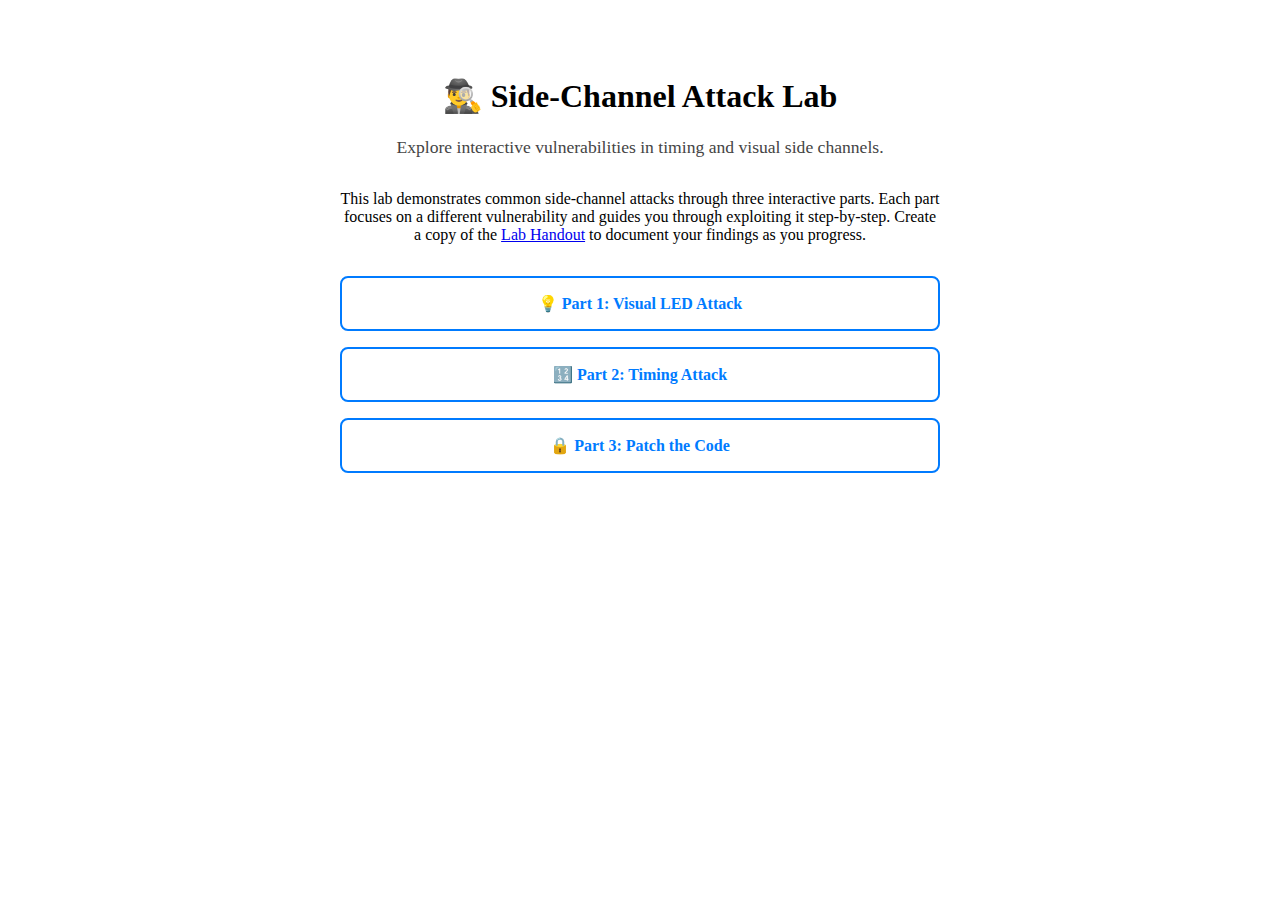
<file: index.html>
<!-- *************************** -->
<!-- *      Starter code       * -->
<!-- * Do not remove or modify * -->
<!-- *************************** -->

<!DOCTYPE html>
<html lang="en">
  <head>
    <meta charset="UTF-8" />
    <meta name="viewport" content="width=device-width, initial-scale=1.0" />
    <title>Side-Channel Lab</title>
    <link rel="stylesheet" href="style.css" />
  </head>
  <body>
    <noscript>
      <div class="no-js-banner">
        ⚠️ JavaScript is disabled. This lab requires JavaScript to function
        properly.
      </div>
    </noscript>
    <main class="home">
      <h1>🕵️‍♂️ Side-Channel Attack Lab</h1>
      <p class="subtitle">
        Explore interactive vulnerabilities in timing and visual side channels.
      </p>

      <p>
        This lab demonstrates common side-channel attacks through three
        interactive parts. Each part focuses on a different vulnerability and
        guides you through exploiting it step-by-step. Create a copy of the
        <a
          href="https://docs.google.com/document/d/1Lyld7En1mF7QBLs-xg-hmkW5Lb0zwCtMTAoXndvmdUA/edit?tab=t.bq0cmfdsljed"
          target="_blank"
          >Lab Handout</a
        >
        to document your findings as you progress.
      </p>

      <nav class="nav-links">
        <a href="part-1/index.html">💡 Part 1: Visual LED Attack</a>
        <a href="part-2/index.html">🔢 Part 2: Timing Attack</a>
        <a href="part-3/index.html">🔒 Part 3: Patch the Code</a>
      </nav>
    </main>
  </body>
</html>
</file>
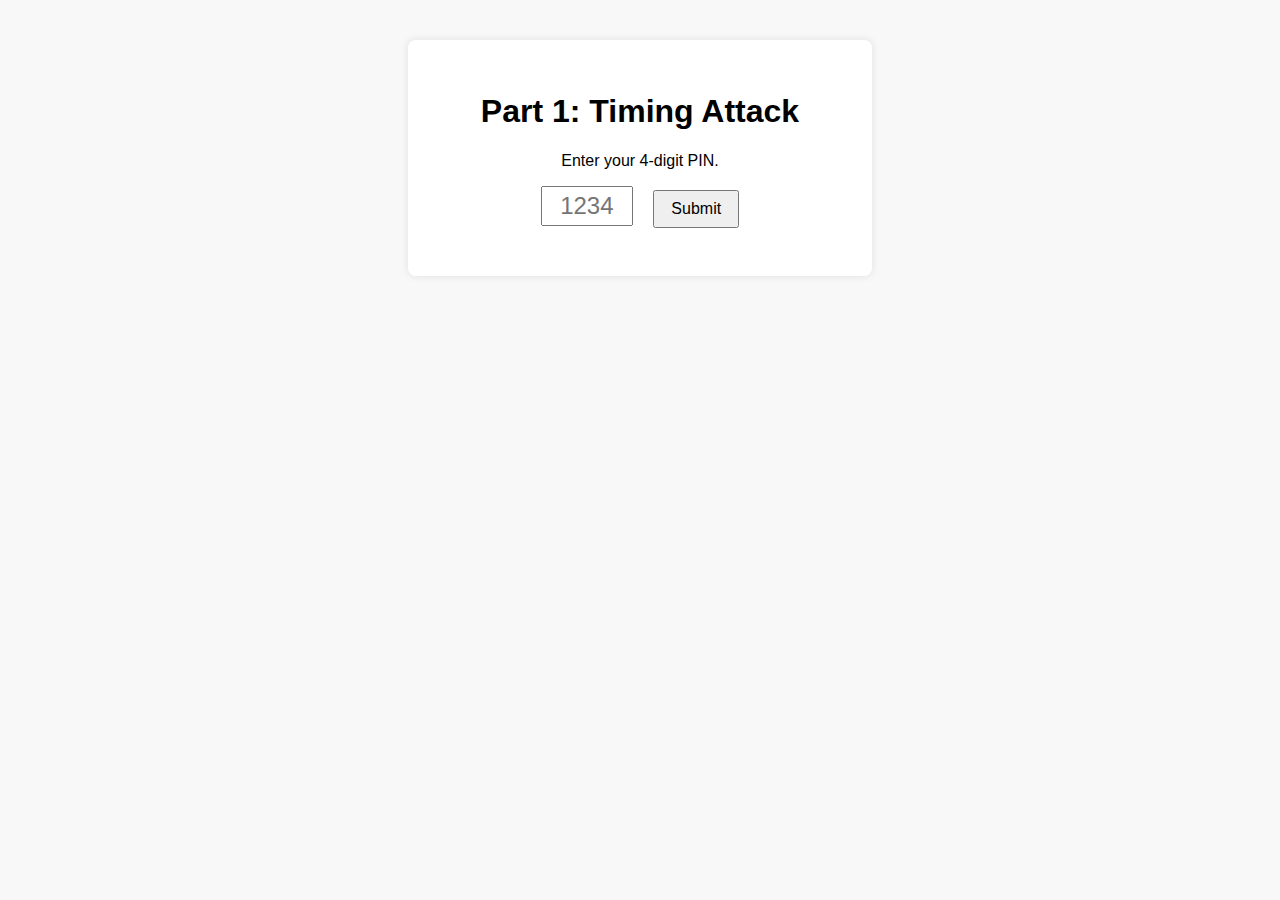
<file: part-1/index.html>
<!-- *************************** -->
<!-- *      Starter code       * -->
<!-- * Do not remove or modify * -->
<!-- *************************** -->

<!DOCTYPE html>
<html lang="en">
  <head>
    <meta charset="UTF-8" />
    <meta name="viewport" content="width=device-width, initial-scale=1.0" />
    <title>Part 1 - Timing Attack</title>
    <link rel="stylesheet" href="style.css" />
  </head>
  <body>
    <noscript>
      <div class="no-js-banner">
        ⚠️ JavaScript is disabled. This lab requires JavaScript to function
        properly.
      </div>
    </noscript>
    <main>
      <h1>Part 1: Timing Attack</h1>
      <p>Enter your 4-digit PIN.</p>

      <input
        type="text"
        id="pin-input"
        maxlength="4"
        placeholder="1234"
        autocomplete="off"
      />
      <button id="submit-btn">Submit</button>

      <div id="spinner" class="spinner hidden"></div>

      <p id="result"></p>
      <p id="time"></p>
    </main>

    <script type="module" src="./index.js"></script>
  </body>
</html>
</file>
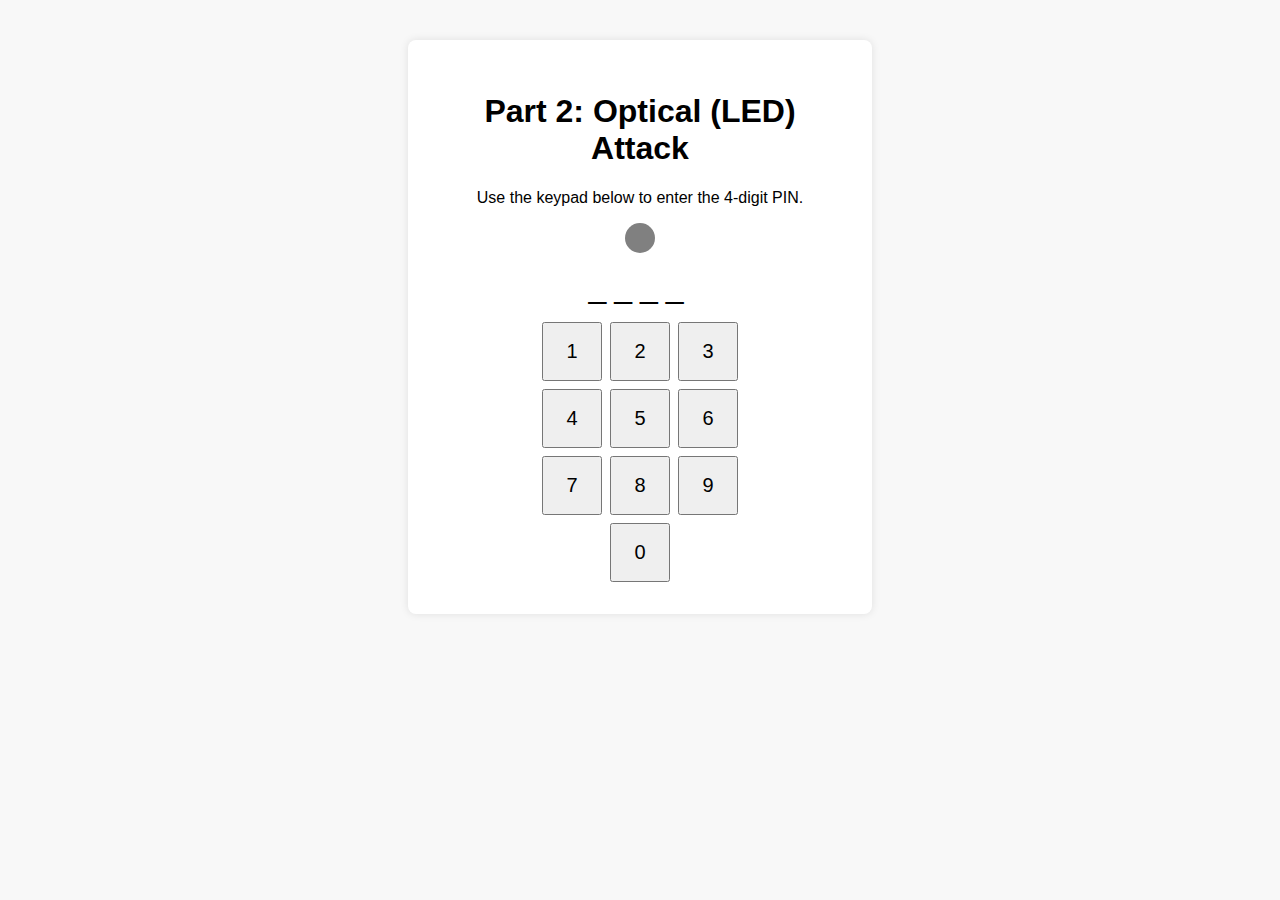
<file: part-2/index.html>
<!-- *************************** -->
<!-- *      Starter code       * -->
<!-- * Do not remove or modify * -->
<!-- *************************** -->

<!DOCTYPE html>
<html lang="en">
  <head>
    <meta charset="UTF-8" />
    <meta name="viewport" content="width=device-width, initial-scale=1.0" />
    <title>Part 2 - Visual LED Attack</title>
    <link rel="stylesheet" href="style.css" />
  </head>
  <body>
    <main>
      <h1>Part 2: Optical (LED) Attack</h1>
      <p>Use the keypad below to enter the 4-digit PIN.</p>

      <div class="led-container">
        <div id="led" class="led"></div>
      </div>

      <div id="display" class="pin-display">____</div>

      <div class="keypad">
        <div class="row">
          <button class="key">1</button>
          <button class="key">2</button>
          <button class="key">3</button>
        </div>
        <div class="row">
          <button class="key">4</button>
          <button class="key">5</button>
          <button class="key">6</button>
        </div>
        <div class="row">
          <button class="key">7</button>
          <button class="key">8</button>
          <button class="key">9</button>
        </div>
        <div class="row">
          <button class="key">0</button>
        </div>
      </div>
    </main>

    <script type="module" src="./index.js"></script>
  </body>
</html>
</file>
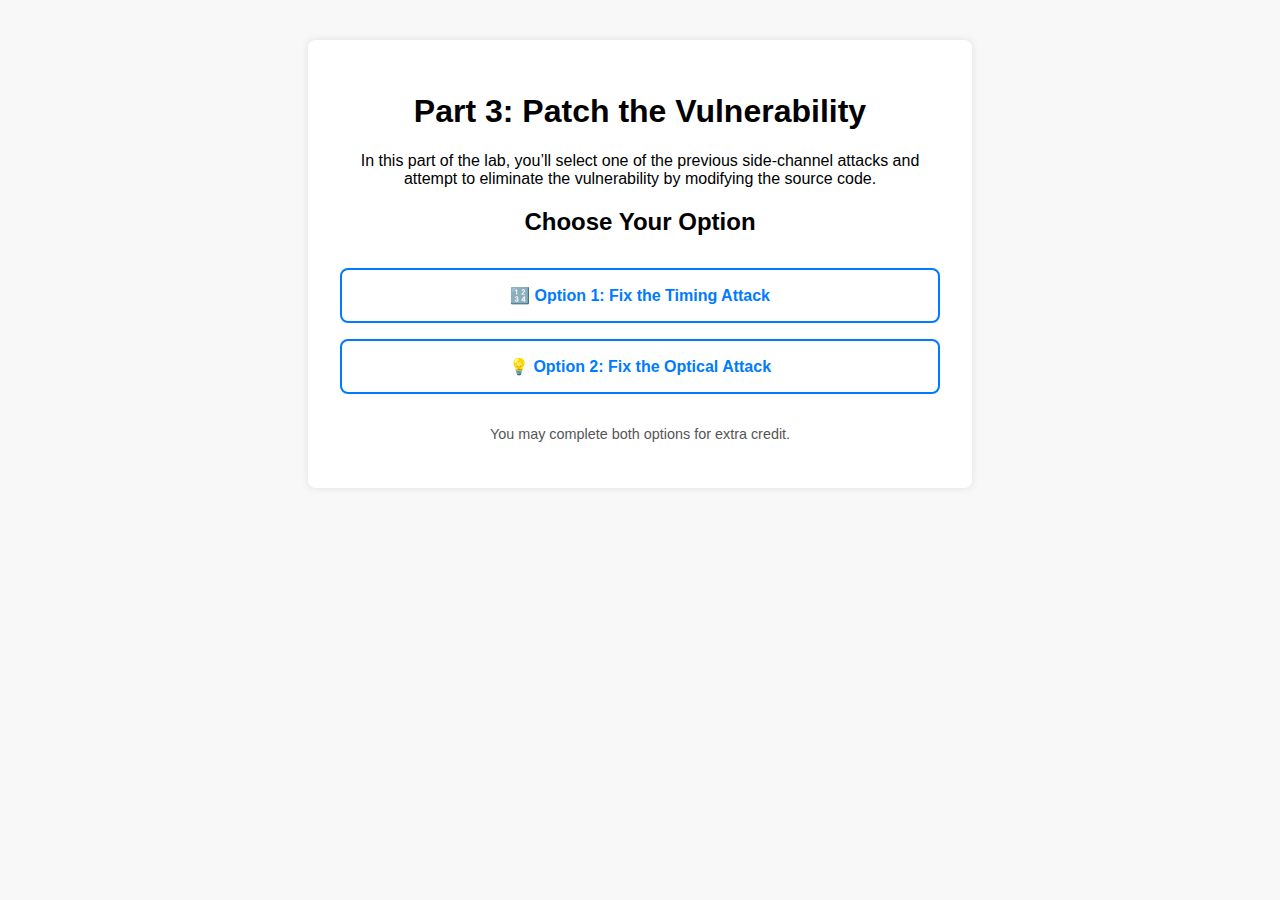
<file: part-3/index.html>
<!-- *************************** -->
<!-- *      Starter code       * -->
<!-- * Do not remove or modify * -->
<!-- *************************** -->

<!DOCTYPE html>
<html lang="en">
  <head>
    <meta charset="UTF-8" />
    <meta name="viewport" content="width=device-width, initial-scale=1.0" />
    <title>Part 3 - Patch the Vulnerability</title>
    <link rel="stylesheet" href="style.css" />
  </head>
  <body>
    <main>
      <h1>Part 3: Patch the Vulnerability</h1>
      <p>
        In this part of the lab, you’ll select one of the previous side-channel
        attacks and attempt to eliminate the vulnerability by modifying the
        source code.
      </p>

      <h2>Choose Your Option</h2>
      <nav class="nav-links">
        <a href="option-1/index.html">🔢 Option 1: Fix the Timing Attack</a>
        <a href="option-2/index.html">💡 Option 2: Fix the Optical Attack</a>
      </nav>

      <p class="note">You may complete both options for extra credit.</p>
    </main>
  </body>
</html>
</file>
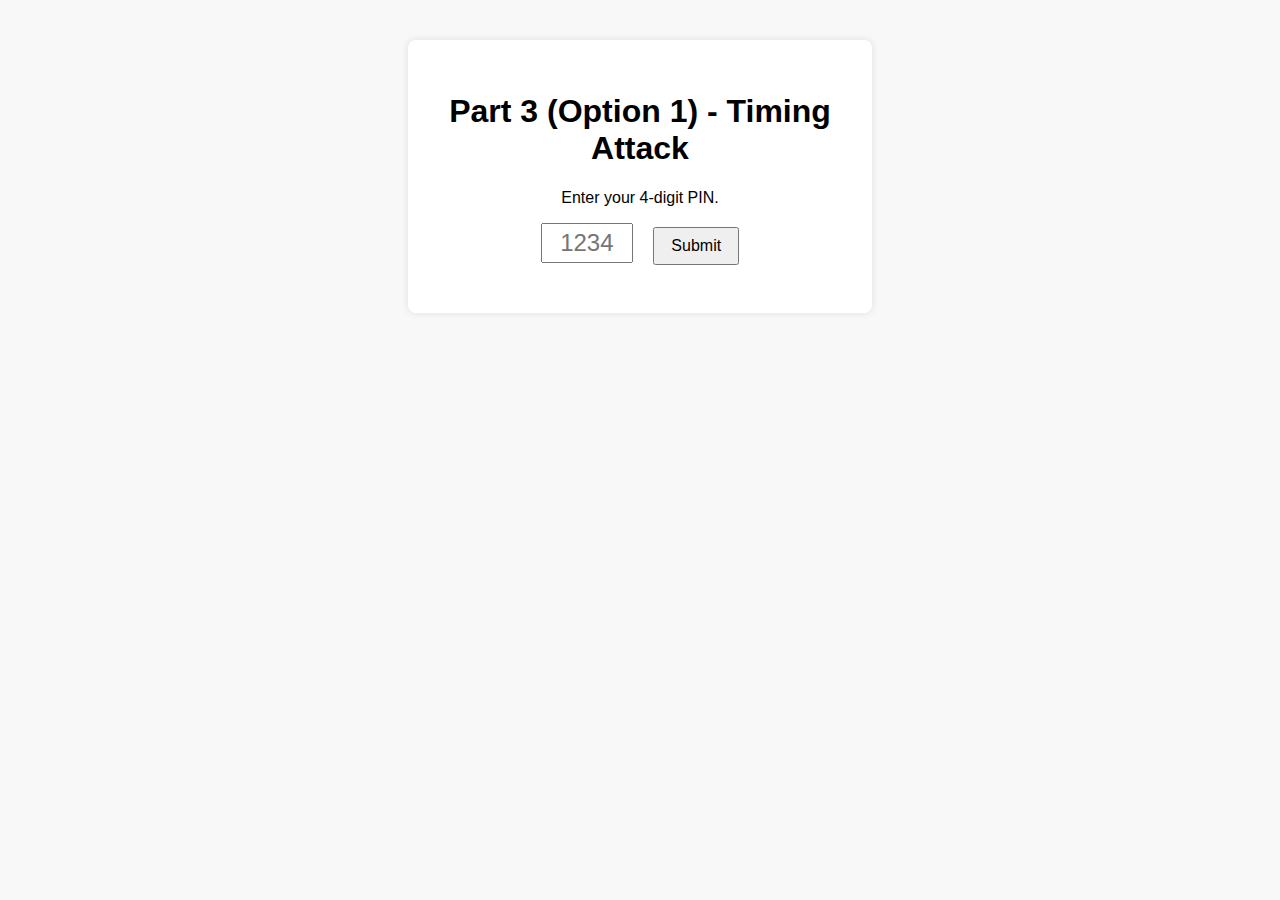
<file: part-3/option-1/index.html>
<!-- *************************** -->
<!-- *      Starter code       * -->
<!-- * Do not remove or modify * -->
<!-- *************************** -->

<!DOCTYPE html>
<html lang="en">
  <head>
    <meta charset="UTF-8" />
    <meta name="viewport" content="width=device-width, initial-scale=1.0" />
    <title>Part 3 (Option 1) - Timing Attack</title>
    <link rel="stylesheet" href="style.css" />
  </head>
  <body>
    <noscript>
      <div class="no-js-banner">
        ⚠️ JavaScript is disabled. This lab requires JavaScript to function
        properly.
      </div>
    </noscript>
    <main>
      <h1>Part 3 (Option 1) - Timing Attack</h1>
      <p>Enter your 4-digit PIN.</p>

      <input
        type="text"
        id="pin-input"
        maxlength="4"
        placeholder="1234"
        autocomplete="off"
      />
      <button id="submit-btn">Submit</button>

      <div id="spinner" class="spinner hidden"></div>

      <p id="result"></p>
      <p id="time"></p>
    </main>

    <script src="./index.js"></script>
    <script src="./option1.js"></script>
  </body>
</html>
</file>
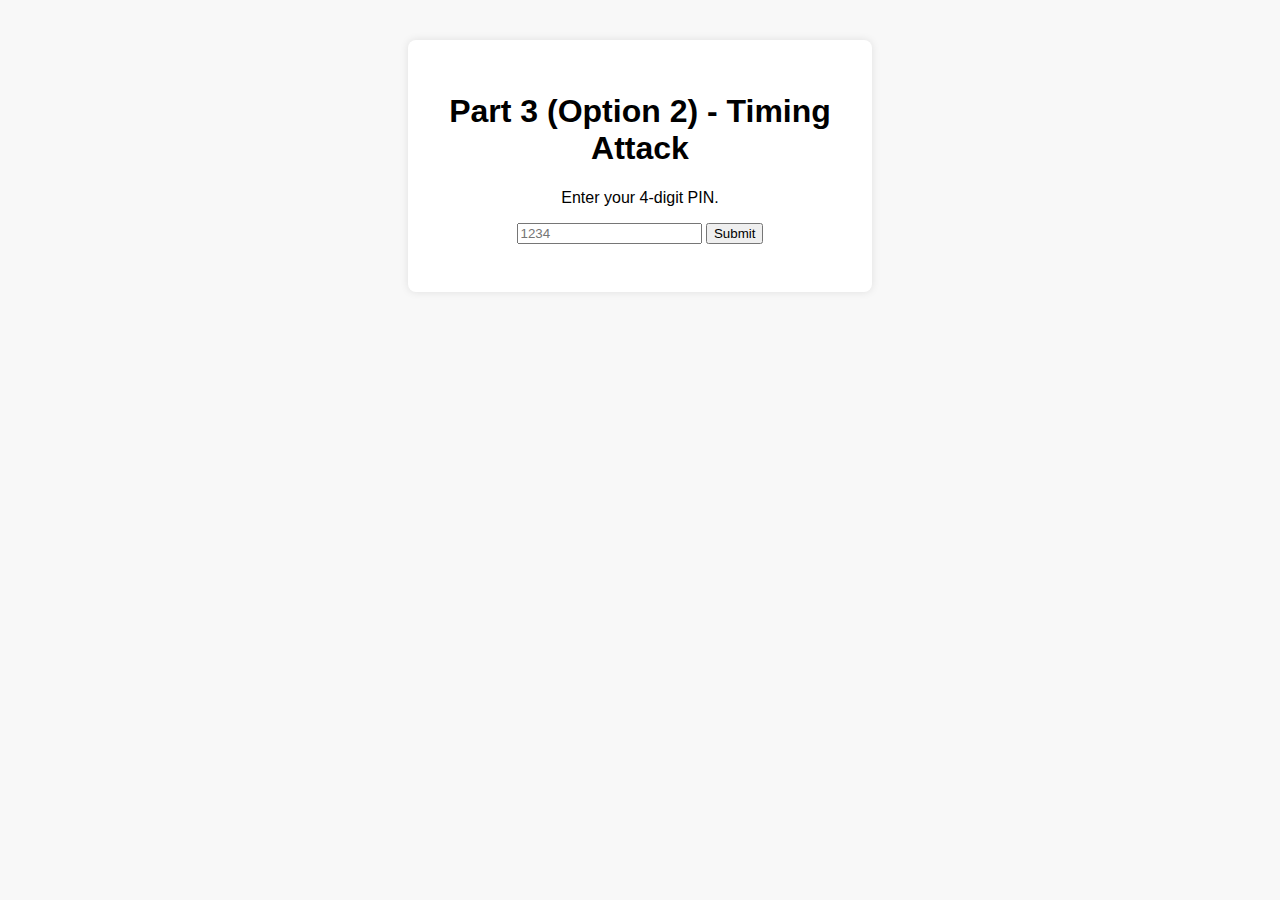
<file: part-3/option-2/index.html>
<!-- *************************** -->
<!-- *      Starter code       * -->
<!-- * Do not remove or modify * -->
<!-- *************************** -->

<!DOCTYPE html>
<html lang="en">
  <head>
    <meta charset="UTF-8" />
    <meta name="viewport" content="width=device-width, initial-scale=1.0" />
    <title>Part 3 (Option 2) - Timing Attack</title>
    <link rel="stylesheet" href="style.css" />
  </head>
  <body>
    <noscript>
      <div class="no-js-banner">
        ⚠️ JavaScript is disabled. This lab requires JavaScript to function
        properly.
      </div>
    </noscript>
    <main>
      <h1>Part 3 (Option 2) - Timing Attack</h1>
      <p>Enter your 4-digit PIN.</p>

      <input
        type="text"
        id="pin-input"
        maxlength="4"
        placeholder="1234"
        autocomplete="off"
      />
      <button id="submit-btn">Submit</button>

      <div id="spinner" class="spinner hidden"></div>

      <p id="result"></p>
      <p id="time"></p>
    </main>

    <script src="./index.js"></script>
    <script src="./option2.js"></script>
  </body>
</html>
</file>
<file: style.css>
/* *************************** */
/* *      Starter code       * */
/* * Do not remove or modify * */
/* *************************** */

.home {
  max-width: 600px;
  margin: auto;
  padding: 3rem 1rem;
  text-align: center;
  background-color: #ffffff;
}

.subtitle {
  font-size: 1.1rem;
  margin-bottom: 2rem;
  color: #444;
}

.nav-links {
  display: flex;
  flex-direction: column;
  gap: 1rem;
  margin-top: 2rem;
}

.nav-links a {
  display: block;
  padding: 1rem;
  border: 2px solid #007bff;
  border-radius: 8px;
  color: #007bff;
  font-weight: bold;
  text-decoration: none;
  transition: background 0.2s, color 0.2s;
}

.nav-links a:hover {
  background-color: #007bff;
  color: white;
}

.no-js-banner {
  background-color: #ffdddd;
  color: #900;
  border: 1px solid #e06666;
  padding: 1rem;
  text-align: center;
  font-weight: bold;
  border-radius: 6px;
  margin: 1rem auto;
  max-width: 600px;
}
</file>
<file: part-1/style.css>
/* *************************** */
/* *      Starter code       * */
/* * Do not remove or modify * */
/* *************************** */

body {
  font-family: sans-serif;
  text-align: center;
  padding: 2rem;
  background-color: #f8f8f8;
}

main {
  max-width: 400px;
  margin: auto;
  background: white;
  padding: 2rem;
  border-radius: 8px;
  box-shadow: 0 0 8px rgba(0, 0, 0, 0.1);
}

input {
  font-size: 1.5rem;
  width: 6ch;
  text-align: center;
  padding: 0.25rem;
}

button {
  margin-left: 1rem;
  font-size: 1rem;
  padding: 0.5rem 1rem;
  cursor: pointer;
}

p#result {
  margin-top: 1rem;
  font-weight: bold;
}

p#time {
  margin-top: 1rem;
}

.spinner {
  border: 4px solid #f3f3f3;
  border-top: 4px solid #333;
  border-radius: 50%;
  width: 30px;
  height: 30px;
  margin: 1rem auto;
  animation: spin 0.8s linear infinite;
}

@keyframes spin {
  0% {
    transform: rotate(0deg);
  }
  100% {
    transform: rotate(360deg);
  }
}

.hidden {
  display: none;
}
</file>
<file: part-2/style.css>
/* *************************** */
/* *      Starter code       * */
/* * Do not remove or modify * */
/* *************************** */

body {
  font-family: sans-serif;
  text-align: center;
  padding: 2rem;
  background-color: #f8f8f8;
}

main {
  max-width: 400px;
  margin: auto;
  background: white;
  padding: 2rem;
  border-radius: 8px;
  box-shadow: 0 0 8px rgba(0, 0, 0, 0.1);
}

.led-container {
  margin: 1rem auto;
}

.led {
  width: 30px;
  height: 30px;
  border-radius: 50%;
  background: gray;
  margin: auto;
  transition: background 0.3s;
}

.led.green {
  background: green;
}

.led.red {
  background: red;
}

.pin-display {
  font-size: 2rem;
  margin: 1rem auto;
  letter-spacing: 0.5rem;
}

.keypad {
  display: flex;
  flex-direction: column;
  gap: 0.5rem;
  align-items: center;
  margin-top: 1rem;
}

.row {
  display: flex;
  gap: 0.5rem;
}

.key {
  padding: 1rem;
  font-size: 1.25rem;
  width: 60px;
  cursor: pointer;
}
</file>
<file: part-3/style.css>
/* *************************** */
/* *      Starter code       * */
/* * Do not remove or modify * */
/* *************************** */

body {
  font-family: sans-serif;
  text-align: center;
  padding: 2rem;
  background-color: #f8f8f8;
}

main {
  max-width: 600px;
  margin: auto;
  background: white;
  padding: 2rem;
  border-radius: 8px;
  box-shadow: 0 0 8px rgba(0, 0, 0, 0.1);
}

.nav-links {
  display: flex;
  flex-direction: column;
  gap: 1rem;
  margin: 2rem auto;
}

.nav-links a {
  display: block;
  padding: 1rem;
  border: 2px solid #007bff;
  border-radius: 8px;
  color: #007bff;
  font-weight: bold;
  text-decoration: none;
  transition: background 0.2s, color 0.2s;
}

.nav-links a:hover {
  background-color: #007bff;
  color: white;
}

.note {
  font-size: 0.9rem;
  color: #555;
  margin-top: 2rem;
}

.no-js-banner {
  background-color: #ffdddd;
  color: #900;
  border: 1px solid #e06666;
  padding: 1rem;
  text-align: center;
  font-weight: bold;
  border-radius: 6px;
  margin: 1rem auto;
  max-width: 600px;
}
</file>
<file: part-3/option-1/style.css>
/* *************************** */
/* *      Starter code       * */
/* * Do not remove or modify * */
/* *************************** */

body {
  font-family: sans-serif;
  text-align: center;
  padding: 2rem;
  background-color: #f8f8f8;
}

main {
  max-width: 400px;
  margin: auto;
  background: white;
  padding: 2rem;
  border-radius: 8px;
  box-shadow: 0 0 8px rgba(0, 0, 0, 0.1);
}

input {
  font-size: 1.5rem;
  width: 6ch;
  text-align: center;
  padding: 0.25rem;
}

button {
  margin-left: 1rem;
  font-size: 1rem;
  padding: 0.5rem 1rem;
  cursor: pointer;
}

p#result {
  margin-top: 1rem;
  font-weight: bold;
}

p#time {
  margin-top: 1rem;
}

.spinner {
  border: 4px solid #f3f3f3;
  border-top: 4px solid #333;
  border-radius: 50%;
  width: 30px;
  height: 30px;
  margin: 1rem auto;
  animation: spin 0.8s linear infinite;
}

@keyframes spin {
  0% {
    transform: rotate(0deg);
  }
  100% {
    transform: rotate(360deg);
  }
}

.hidden {
  display: none;
}
</file>
<file: part-3/option-2/style.css>
/* *************************** */
/* *      Starter code       * */
/* * Do not remove or modify * */
/* *************************** */

body {
  font-family: sans-serif;
  text-align: center;
  padding: 2rem;
  background-color: #f8f8f8;
}

main {
  max-width: 400px;
  margin: auto;
  background: white;
  padding: 2rem;
  border-radius: 8px;
  box-shadow: 0 0 8px rgba(0, 0, 0, 0.1);
}

.led-container {
  margin: 1rem auto;
}

.led {
  width: 30px;
  height: 30px;
  border-radius: 50%;
  background: gray;
  margin: auto;
  transition: background 0.3s;
}

.led.green {
  background: green;
}

.led.red {
  background: red;
}

.pin-display {
  font-size: 2rem;
  margin: 1rem auto;
  letter-spacing: 0.5rem;
}

.keypad {
  display: flex;
  flex-direction: column;
  gap: 0.5rem;
  align-items: center;
  margin-top: 1rem;
}

.row {
  display: flex;
  gap: 0.5rem;
}

.key {
  padding: 1rem;
  font-size: 1.25rem;
  width: 60px;
  cursor: pointer;
}
</file>
